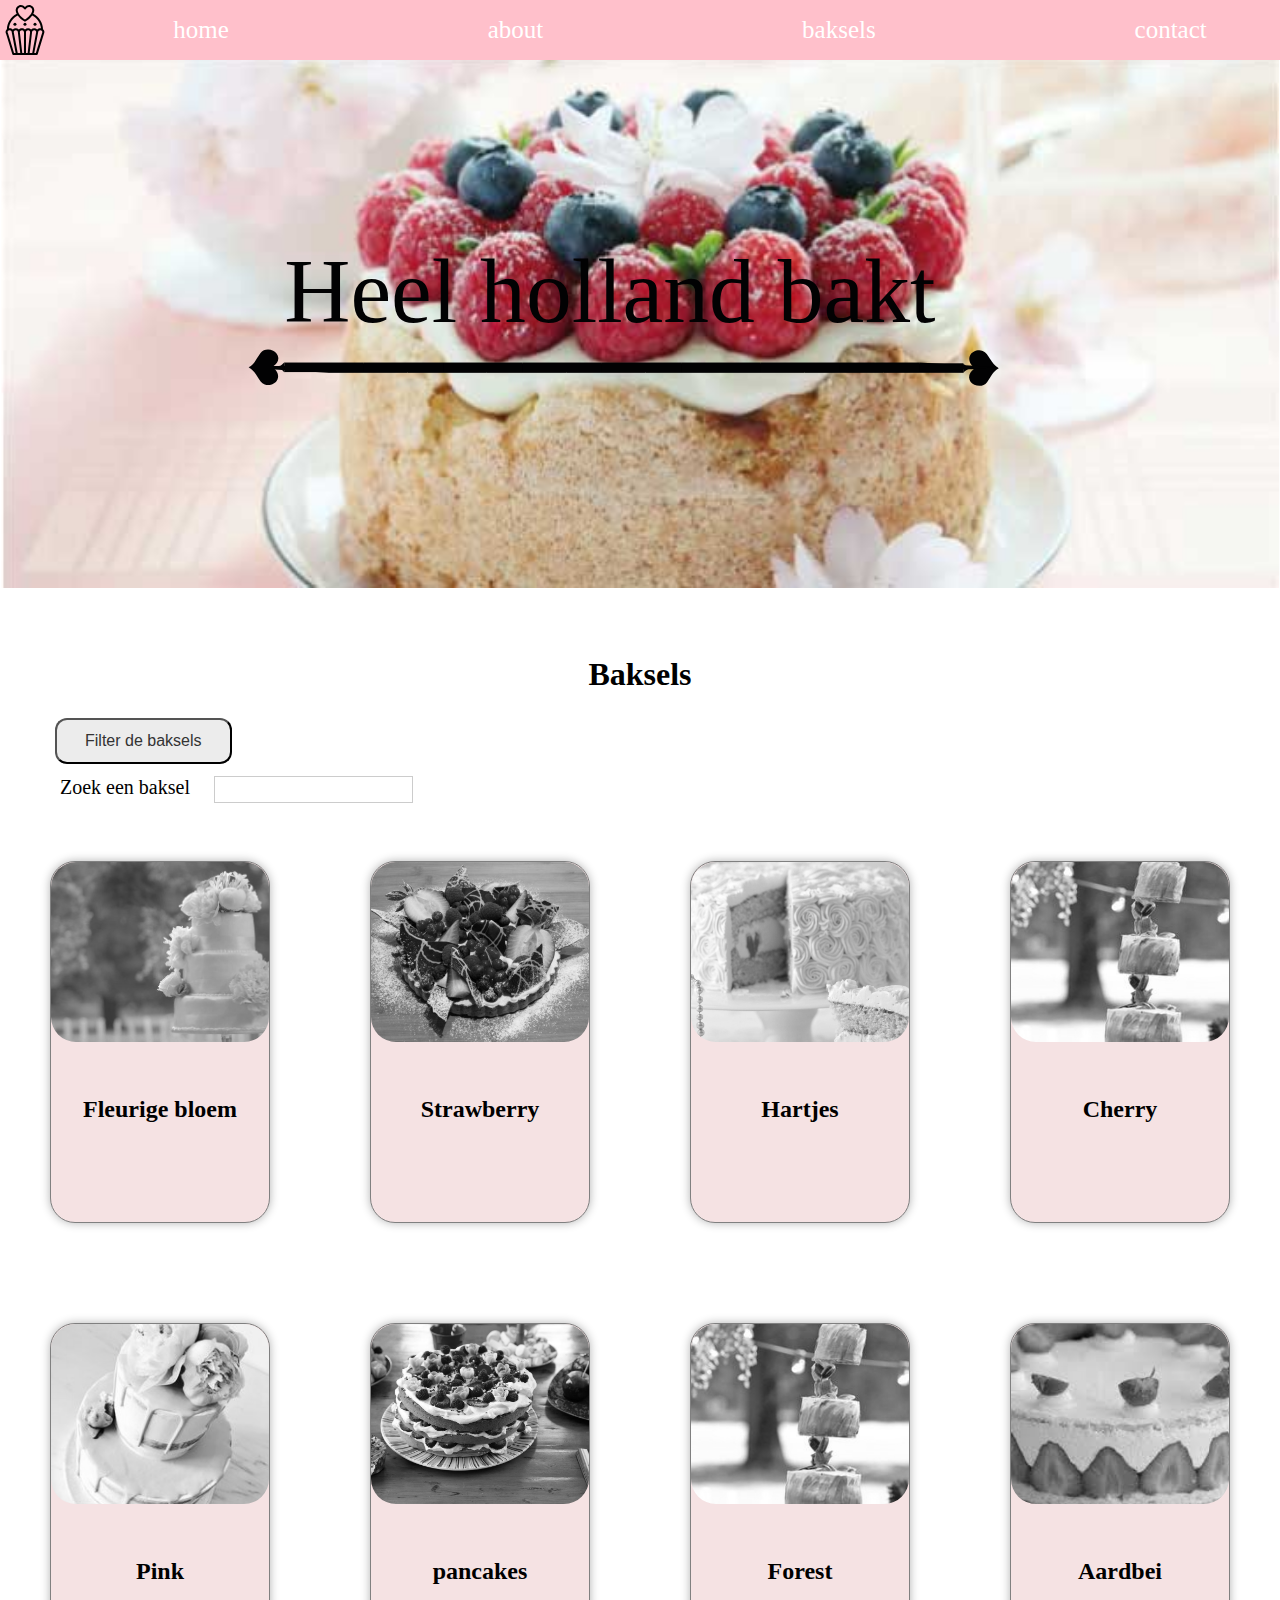
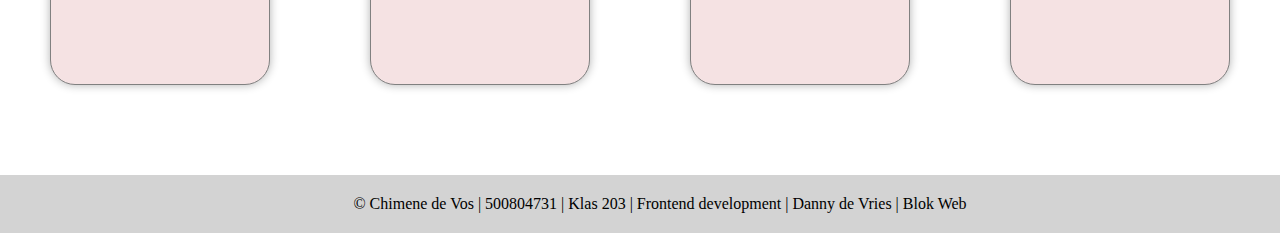
<file: index.html>
<!DOCTYPE html>
<html lang="en">

<head>
    <meta charset="UTF-8">

    <link rel="stylesheet" type="text/css" href="style.css">

    <title>frontend development</title>
    <meta name="viewport" content="width=device-width, initial-scale=1.0">
</head>

<body>

    <header>

        <a href="index.html"> <img src="images/cupcake.svg" alt="bakicoon"></a>
        <nav>

            <ul class="first">

                <li> <a href="index.html"> home </a> </li>
                <li> <a href="detail.html">about </a></li>
                <li> <a href="detail.html">baksels </a></li>
                <li class="contactknop"> <a href="#">contact</a> </li>

            </ul>
        </nav>




    </header>

    <img class='hoofdpic' src="images/headergoed.svg" alt='taart'>





    <h1> Baksels</h1>

    <!--Maken van filter knop-->
    <button class="Filterknop"> Filter de baksels</button>
    <!--Maken van filter sectie-->
    <section class="filter">
        <form action="#">
            <!--Filter naar # testing purpose-->
            <!--Title van filter-->
            <select name="dropdown" id="dropdown">
                <!--Maak een dropdown keuze-->
                <option value="optie1">Feestelijk</option>
                <option value="optie2">Hartig</option>
                <option value="optie3">Vegan</option>
                <option value="optie4">Glutenvrij</option>
            </select>
            <!--Einde van keuzes-->

        </form>
    </section>



    <!--contact formulier-->
    <form class="contactformulier">

        <input type="text" id="gebruikersnaam" class="form-control" placeholder="Gebruikersnaam" data-error="Voer uw gebruikersnaam in">


        <input type="text" id="wachtwoord" class="form-control" placeholder="wachtwoord" data-error="Voer uw wachtwoord in ">
        <button type="submit" id="submit" class="contactbutton">Inloggen</button>

    </form>



    <!--Filterknop-->
    <form>
        <label for="baksel">Zoek een baksel</label>
        <input type="text" id="baksel" name="baksel" autocomplete="off">
    </form>



    <section>
        <a href="detail.html">
            <article class="gridyo">

                <article class="gridobject">
                    <img class="bloem" src="images/hhb.jpg" alt="foto van een bloementaart">
                    <h2> Fleurige bloem</h2>
                </article>

                <a href="detail.html">
                    <article class="gridobject">
                        <img class="strawberry" src="images/Heel_Holland_bakt_4_l.jpg" alt="aardbeientaart">
                        <h2>Strawberry </h2>
                    </article>
                </a>

                <a href="detail.html">
                    <article class="gridobject">
                        <img class="hartjes" src="images/heel-hollan-bakt.jpg" alt="hartjestaart">
                        <h2> Hartjes </h2>
                    </article>
                </a>

                <a href="detail.html">
                    <article class="gridobject">
                        <img class="bloem" src="images/winnendetaart.jpg" alt="foto van een kersentaart">
                        <h2> Cherry </h2>
                    </article>
                </a>

                <a href="detail.html">
                    <article class="gridobject">
                        <img class="bloem" src="images/bloemen.jpg" alt="foto van een roze taart">
                        <h2> Pink </h2>
                    </article>
                </a>

                <a href="detail.html">
                    <article class="gridobject">
                        <img class="bloem" src="images/Heel-holland-bakt-kleinere-foto.jpg" alt="foto van pannenkoeken ">
                        <h2> pancakes </h2>
                    </article>
                </a>



                <a href="detail.html">
                    <article class="gridobject">
                        <img class="bloem" src="images/winnendetaart.jpg" alt="foto van een taart met bloemen en groen ">
                        <h2> Forest </h2>
                    </article>
                </a>

                <a href="detail.html">
                    <article class="gridobject">
                        <img class="bloem" src="images/Unknown.jpg" alt="foto van een aardbeientaart">
                        <h2> Aardbei </h2>
                    </article>
                </a>

            </article>
        </a>
    </section>

    <footer>
        <p> &copy; Chimene de Vos | 500804731 | Klas 203 | Frontend development | Danny de Vries | Blok Web<p>
    </footer>

    <script src="javascript.js"></script>
</body>

</html>
</file>
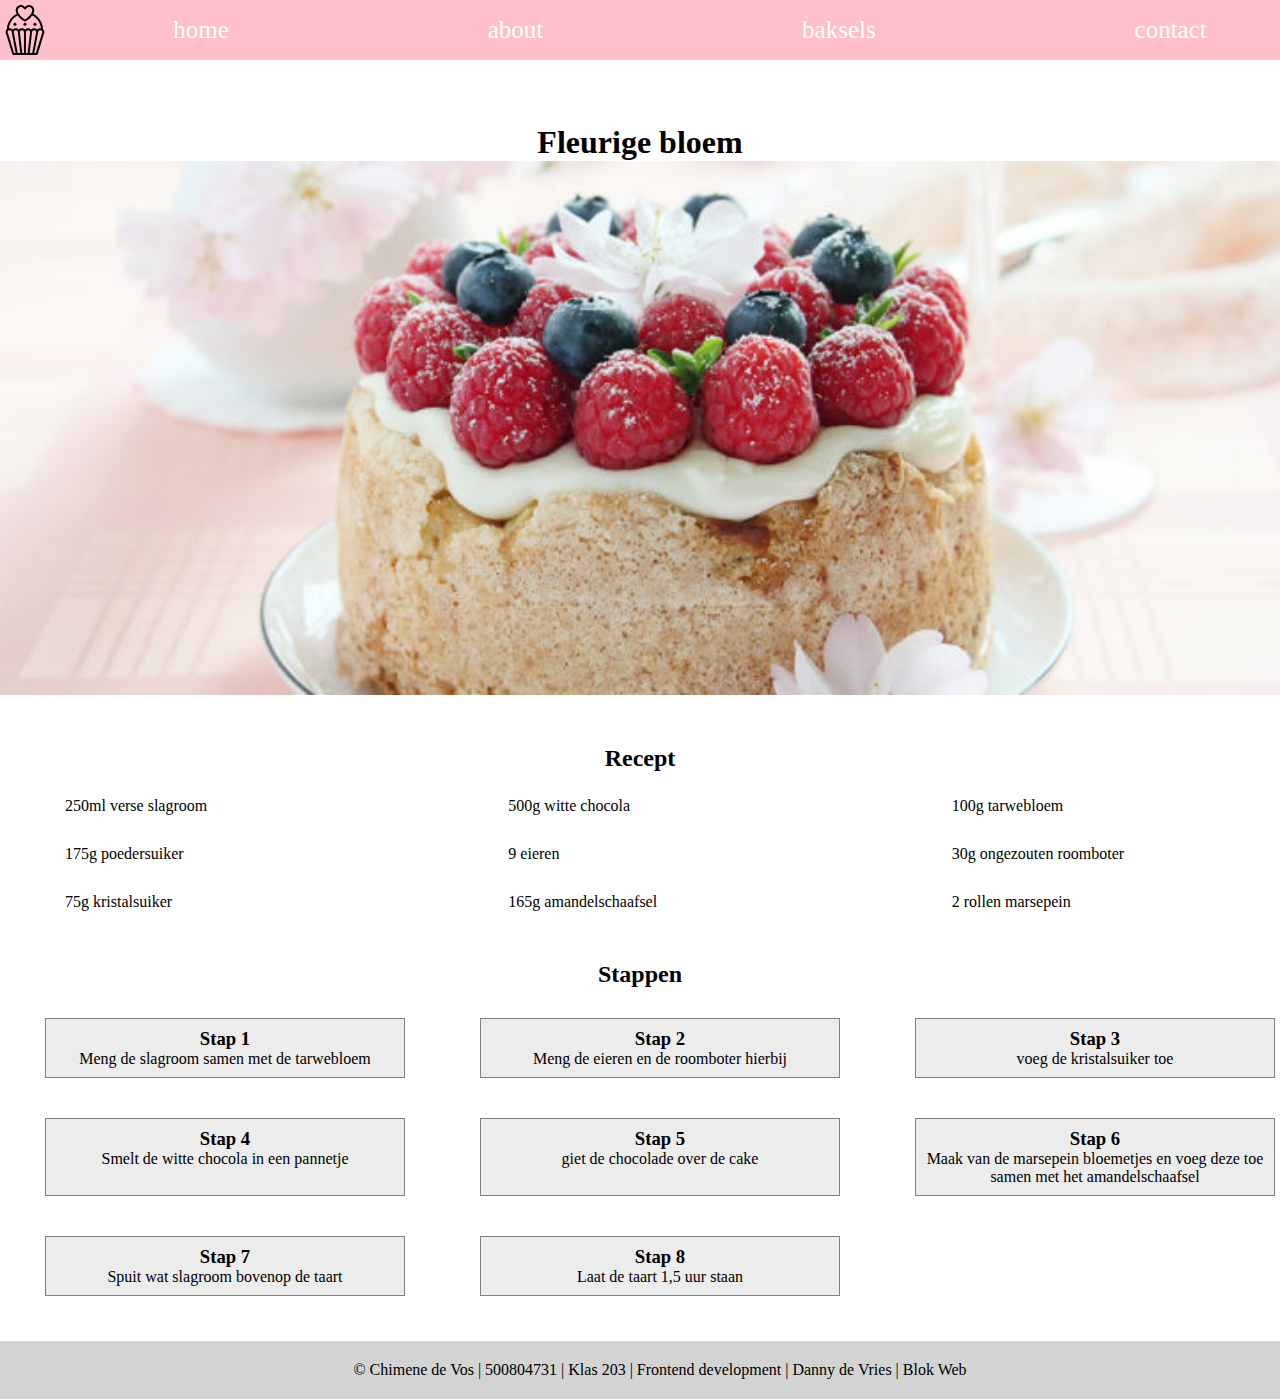
<file: detail.html>
<!DOCTYPE html>
<html lang="en">

<head>
    <meta charset="UTF-8">

    <link rel="stylesheet" type="text/css" href="style.css">

    <title>Detailpagina</title>
    <meta name="viewport" content="width=device-width, initial-scale=1.0">
</head>

<body>
    <header>
        <a href="index.html"> <img src="images/cupcake.svg" alt="bakicoon"></a>
        <nav>

            <ul>

                <li><a href="index.html"> home </a> </li>
                <li> <a href="detail.html">about </a></li>
                <li> <a href="detail.html">baksels </a></li>
                <li> <a href="#">contact</a> </li>

            </ul>
        </nav>
    </header>

    <main>

        <h1> Fleurige bloem </h1>
        <img class="picdetail" src="images/taartje.jpg" alt="mooie taart">

        <section class="containerdetail">

            <h2> Recept </h2>
            <ul class="detailobject">

                <li>250ml verse slagroom</li>
                <li>500g witte chocola</li>
                <li>100g tarwebloem</li>
                <li>175g poedersuiker</li>
                <li>9 eieren</li>
                <li>30g ongezouten roomboter</li>
                <li>75g kristalsuiker</li>
                <li>165g amandelschaafsel</li>
                <li>2 rollen marsepein</li>
            </ul>
        </section>



        <h2> Stappen</h2>

        <section class="recipe">

            <article class="recipesteps">
                <h3> Stap 1 </h3>
                <p> Meng de slagroom samen met de tarwebloem</p>
            </article>

            <article class="recipesteps">
                <h3> Stap 2 </h3>
                <p> Meng de eieren en de roomboter hierbij</p>
            </article>

            <article class="recipesteps">
                <h3> Stap 3 </h3>
                <p> voeg de kristalsuiker toe</p>
            </article>

            <article class="recipesteps">
                <h3> Stap 4 </h3>
                <p> Smelt de witte chocola in een pannetje</p>
            </article>

            <article class="recipesteps">
                <h3> Stap 5 </h3>
                <p> giet de chocolade over de cake</p>
            </article>

            <article class="recipesteps">
                <h3> Stap 6 </h3>
                <p> Maak van de marsepein bloemetjes en voeg deze toe samen met het amandelschaafsel</p>
            </article>

            <article class="recipesteps">
                <h3> Stap 7 </h3>
                <p> Spuit wat slagroom bovenop de taart</p>
            </article>

            <article class="recipesteps">
                <h3> Stap 8 </h3>
                <p> Laat de taart 1,5 uur staan</p>
            </article>

        </section>
    </main>

    <footer>
        <p> &copy; Chimene de Vos | 500804731 | Klas 203 | Frontend development | Danny de Vries | Blok Web<p>
    </footer>
</body>

</html>
</file>
<file: style.css>
* {
    margin: 0;
}

body {
    padding: 0px;
    margin: 0px;
    width: 100%;
}



.nav {
    list-style: none;
    align-items: center;
    display: flex;
    justify-content: flex-end;
}

/*javascript*/
/* Rowin heeft mij geholpen */
.filter {
    /* zet filter automatisch op hidden */
    display: none;
    margin-left: 55px;


}

.filter-active {
    /* zet filter om in flex */
    display: flex;
    margin-left: 55px;

}

#dropdown {
    background-color: #ECECEC;
    color: #333333;
    font-size: 16px;
    left: 0;
    position: absolute;

}


.Filterknop {

    background-color: #ECECEC;
    color: #333333;
    font-size: 16px;
    margin: 4px 2px;
    padding: 12px 28px;
    margin-left: 55px;
    border-radius: 12px;
    margin-top: 25px;
}


/* hoofdpagina */

header {
    color: white;
    font-size: 25px;
    height: 60px;
    background-color: pink;
    width: 100%;
    display: flex;
    align-items: center;
}



/* Danny heeft me geholpen */
nav li:not(:last-child) {
    justify-content: flex-end;
    float: right;
    margin-right: 0.5em;
}

header img {
    height: 50px;
    width: 50px;
    justify-content: flex-start;
    float: left;
}


.hoofdpic {
    width: 100%;
    height: auto;
}

h1 {
    text-align: center;
    margin-top: 2em;


}

h2 {
    margin-top: 50px;
    text-align: center;
    color: black;
}




nav ul {
    display: flex;
    justify-content: space-around;
    padding: 0;
    margin: 0;
    color: white;
    list-style-type: none;
    width: 100vw;
}

li a:hover {
    color: grey;
}




/* scrollen in de nav bar*/
ul {
    width: 100%;
    overflow: auto;
}

/* dit zijn de baksels in het begin */
.container {
    display: flex;
    justify-content: space-around;
}


.recipe li {
    display: block;

}

.home {
    display: flex;
    flex-direction: column;
    margin-left: 10px;

}


/* victor heeft me geholpen*/
/* homepagina */
.gridyo {
    display: grid;
    margin: 0 auto;
    grid-template-columns: repeat(auto-fill, minmax(300px, 1fr));
    grid-auto-rows: minmax (200px, auto);
}

.gridyo img {
    border-radius: 25px;
    object-fit: cover;
    width: 100%;
    height: 20vh;
    filter: grayscale(100%);

}

.gridobject {
    border-radius: 25px;
    border: 1px solid grey;
    margin: 50px;
    background-color: #F5E2E3;
    height: 40vh;
    transition: 0.8s;
    box-shadow: 0 0 10px 0 rgba(0, 0, 0, 0.3);
    transition: box-shadow 400ms;


}

.gridobject:hover {
    background-color: #D5B59C;
    box-shadow: 0 10px 50px 0 rgba(0, 0, 0, 0.6);

}


a {
    color: white;
    list-style-type: none;
    text-decoration: none;
}




/* detailpagina */

.picdetail {
    display: block;
    margin-left: auto;
    margin-right: auto;
    width: 100%;
}

.detailobject {
    display: grid;
    margin: 0 auto;
    grid-template-columns: repeat(auto-fill, minmax(300px, 1fr));
    grid-auto-rows: minmax (200px, auto);
    margin-top: 25px;
    grid-column-gap: 50px;
    grid-row-gap: 30px;
    margin-left: 25px;

}

.detailobject li {
    list-style: none;
}


.recipe {
    display: grid;
    margin: 0 auto;
    grid-template-columns: repeat(auto-fill, minmax(300px, 1fr));
    grid-auto-rows: minmax (200px, auto);
    margin-top: 25px;
    grid-column-gap: 50px;
    grid-row-gap: 30px;
    margin-left: 25px;
}

.recipesteps {
    display: inline-block;
    margin-left: 20%;
    margin-top: 80px;
    float: left;
    border: 1px solid grey;
    margin: 5px;
    background-color: #ECECEC;
    list-style: none;
    padding: 9px;
    text-align: center;
    margin-left: 20px;
}

/*formulier*/
/* hulp gezocht op internet*/
/* Animations */
input[type=text] {
    padding: 5px 10px;
    margin: 8px 0;
    box-sizing: border-box;
    border: 1px solid #ccc;
    -webkit-transition: 0.5s;
    transition: 0.2s;
    outline: none;
    margin-left: 20px;


}

input[type=text]:focus {
    border: 3px solid #555;
    background-color: #F5E2E3;
}



label {
    font-size: 20px;
    margin-left: 60px;
}

footer {
    bottom: 0px;
    width: 100%;
    color: black;
    background-color: lightgray;
    margin-top: 40px;
    padding: 20px;
    display: block;
    position: relative;
    text-align: center;
}



/* Dit zijn de animaties die later toegevoegd zijn*/
.recipesteps:hover {
    transform: scale(1.1);

}

.gridyo img:hover {
    filter: grayscale(0%)
}


/* js contact formulier*/
.contactformulier {
    position: fixed;
    top: 60px;
    right: 0;
    display: none;
    border-style: solid;
    background: #ccc;

}




.formactive {
    display: block;
}
</file>
